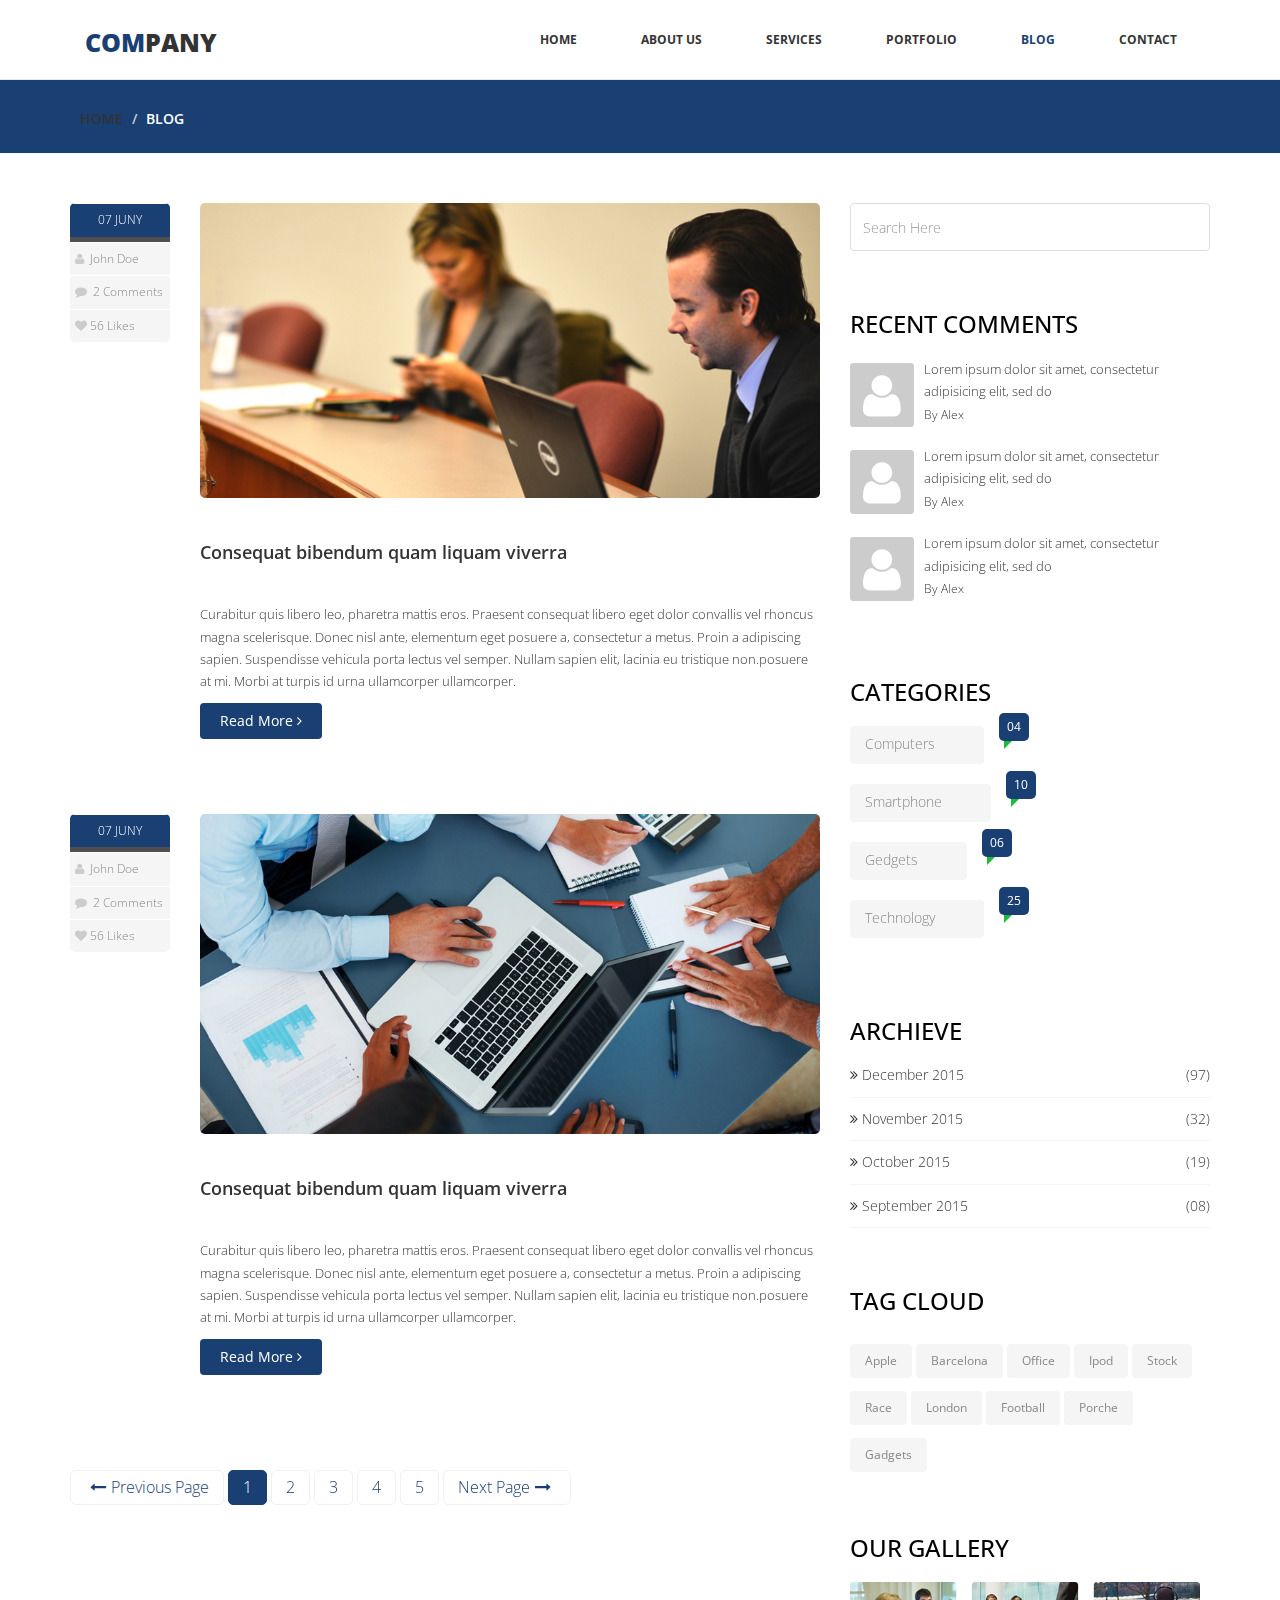
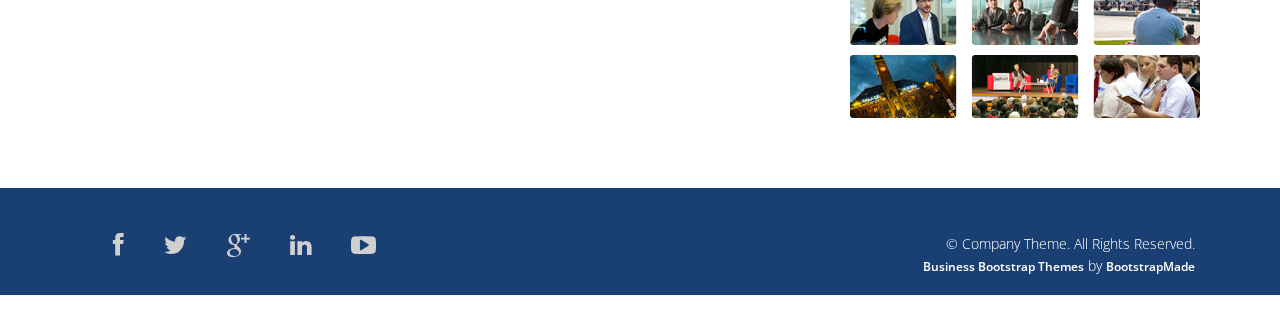
<file: blog.html>
<!DOCTYPE html>
<html lang="en">
  <head>
    <meta charset="utf-8">
    <meta http-equiv="X-UA-Compatible" content="IE=edge">
    <meta name="viewport" content="width=device-width, initial-scale=1">
   <title>Company-HTML Bootstrap theme</title>

    <!-- Bootstrap -->
    <link href="css/bootstrap.min.css" rel="stylesheet">
	<link rel="stylesheet" href="css/font-awesome.min.css">
	<link rel="stylesheet" href="css/animate.css">
	<link href="css/prettyPhoto.css" rel="stylesheet">
	<link href="css/style.css" rel="stylesheet" />		
    <!-- =======================================================
        Theme Name: Company
        Theme URL: https://bootstrapmade.com/company-free-html-bootstrap-template/
        Author: BootstrapMade
        Author URL: https://bootstrapmade.com
    ======================================================= -->
  </head>
  <body>
	<header>		
		<nav class="navbar navbar-default navbar-fixed-top" role="navigation">
			<div class="navigation">
				<div class="container">					
					<div class="navbar-header">
						<button type="button" class="navbar-toggle collapsed" data-toggle="collapse" data-target=".navbar-collapse.collapse">
							<span class="sr-only">Toggle navigation</span>
							<span class="icon-bar"></span>
							<span class="icon-bar"></span>
							<span class="icon-bar"></span>
						</button>
						<div class="navbar-brand">
							<a href="index.html"><h1><span>Com</span>pany</h1></a>
						</div>
					</div>
					
					<div class="navbar-collapse collapse">							
						<div class="menu">
							<ul class="nav nav-tabs" role="tablist">
								<li role="presentation"><a href="index.html">Home</a></li>
								<li role="presentation"><a href="about.html">About Us</a></li>
								<li role="presentation"><a href="services.html">Services</a></li>								
								<li role="presentation"><a href="portfolio.html">Portfolio</a></li>
								<li role="presentation"><a href="blog.html" class="active">Blog</a></li>
								<li role="presentation"><a href="contact.html">Contact</a></li>						
							</ul>
						</div>
					</div>						
				</div>
			</div>	
		</nav>		
	</header>
	
	<div id="breadcrumb">
		<div class="container">	
			<div class="breadcrumb">							
				<li><a href="index.html">Home</a></li>
				<li>Blog</li>			
			</div>		
		</div>	
	</div>
	
	<section id="blog" class="container">
        <div class="blog">
            <div class="row">
                 <div class="col-md-8">
                    <div class="blog-item">
                        <div class="row">
                            <div class="col-xs-12 col-sm-2">
                                <div class="entry-meta">
                                    <span id="publish_date">07  JUNY</span>
                                    <span><i class="fa fa-user"></i> <a href="#">John Doe</a></span>
                                    <span><i class="fa fa-comment"></i> <a href="#">2 Comments</a></span>
                                    <span><i class="fa fa-heart"></i><a href="#">56 Likes</a></span>
                                </div>
                            </div>
                                
                            <div class="col-xs-12 col-sm-10 blog-content">
                                <a href="#"><img class="img-responsive img-blog" src="images/blog/blog1.jpg" width="100%" alt="" /></a>
                                <h4>Consequat bibendum quam liquam viverra</h4>
                                <p>Curabitur quis libero leo, pharetra mattis eros. Praesent consequat libero eget dolor convallis vel rhoncus magna scelerisque. Donec nisl ante, elementum eget posuere a, consectetur a metus. Proin a adipiscing sapien. Suspendisse vehicula porta lectus vel semper. Nullam sapien elit, lacinia eu tristique non.posuere at mi. Morbi at turpis id urna ullamcorper ullamcorper.</p>
                                <a class="btn btn-primary readmore">Read More <i class="fa fa-angle-right"></i></a>
                            </div>
                        </div>    
                    </div><!--/.blog-item-->
                        
                    <div class="blog-item">
                        <div class="row">
                             <div class="col-sm-2">
                                <div class="entry-meta"> 
                                    <span id="publish_date">07  JUNY</span>
                                    <span><i class="fa fa-user"></i> <a href="#">John Doe</a></span>
                                    <span><i class="fa fa-comment"></i> <a href="#">2 Comments</a></span>
                                    <span><i class="fa fa-heart"></i><a href="#">56 Likes</a></span>
                                </div>
                            </div>
                            <div class="col-sm-10 blog-content">
                                <a href=""><img class="img-responsive img-blog" src="images/3.jpg" width="100%" alt="" /></a>
                                <h4>Consequat bibendum quam liquam viverra</h4>
                                <p>Curabitur quis libero leo, pharetra mattis eros. Praesent consequat libero eget dolor convallis vel rhoncus magna scelerisque. Donec nisl ante, elementum eget posuere a, consectetur a metus. Proin a adipiscing sapien. Suspendisse vehicula porta lectus vel semper. Nullam sapien elit, lacinia eu tristique non.posuere at mi. Morbi at turpis id urna ullamcorper ullamcorper.</p>
                                <a class="btn btn-primary readmore">Read More <i class="fa fa-angle-right"></i></a>
                            </div>
                        </div>    
                    </div><!--/.blog-item-->
                        
                    <ul class="pagination pagination-lg">
                        <li><a href="#"><i class="fa fa-long-arrow-left"></i>Previous Page</a></li>
                        <li class="active"><a href="#">1</a></li>
                        <li><a href="#">2</a></li>
                        <li><a href="#">3</a></li>
                        <li><a href="#">4</a></li>
                        <li><a href="#">5</a></li>
                        <li><a href="#">Next Page<i class="fa fa-long-arrow-right"></i></a></li>
                    </ul><!--/.pagination-->
                </div><!--/.col-md-8-->

                <aside class="col-md-4">
                    <div class="widget search">
                        <form role="form">
                            <input type="text" class="form-control search_box" autocomplete="off" placeholder="Search Here">
                        </form>
                    </div><!--/.search-->
    				
    				<div class="widget categories">
                        <h3>Recent Comments</h3>
                        <div class="row">
                            <div class="col-sm-12">
                                <div class="single_comments">
                                    <img src="images/blog/avatar3.png" alt=""  />
                                    <p>Lorem ipsum dolor sit amet, consectetur adipisicing elit, sed do </p>
                                    <div class="entry-meta small muted">
                                        <span>By <a href="#">Alex</a></span>
                                    </div>
                                </div>
                                <div class="single_comments">
                                    <img src="images/blog/avatar3.png" alt=""  />
                                    <p>Lorem ipsum dolor sit amet, consectetur adipisicing elit, sed do </p>
                                    <div class="entry-meta small muted">
                                        <span>By <a href="#">Alex</a></span> 
                                    </div>
                                </div>
                                <div class="single_comments">
                                    <img src="images/blog/avatar3.png" alt=""  />
                                    <p>Lorem ipsum dolor sit amet, consectetur adipisicing elit, sed do </p>
                                    <div class="entry-meta small muted">
                                        <span>By <a href="#">Alex</a></span>
                                    </div>
                                </div>
                                
                            </div>
                        </div>                     
                    </div><!--/.recent comments-->
                     

                    <div class="widget categories">
                        <h3>Categories</h3>
                        <div class="row">
                            <div class="col-sm-6">
                                <ul class="blog_category">
                                    <li><a href="#">Computers <span class="badge">04</span></a></li>
                                    <li><a href="#">Smartphone <span class="badge">10</span></a></li>
                                    <li><a href="#">Gedgets <span class="badge">06</span></a></li>
                                    <li><a href="#">Technology <span class="badge">25</span></a></li>
                                </ul>
                            </div>
                        </div>                     
                    </div><!--/.categories-->
    				
    				<div class="widget archieve">
                        <h3>Archieve</h3>
                        <div class="row">
                            <div class="col-sm-12">
                                <ul class="blog_archieve">
                                    <li><a href="#"><i class="fa fa-angle-double-right"></i> December 2015 <span class="pull-right">(97)</span></a></li>
                                    <li><a href="#"><i class="fa fa-angle-double-right"></i> November 2015 <span class="pull-right">(32)</span></a></li>
                                    <li><a href="#"><i class="fa fa-angle-double-right"></i> October 2015 <span class="pull-right">(19)</span></a></li>
                                    <li><a href="#"><i class="fa fa-angle-double-right"></i> September 2015 <span class="pull-right">(08)</span></a></li>
                                </ul>
                            </div>
                        </div>                     
                    </div><!--/.archieve-->
    				
                    <div class="widget tags">
                        <h3>Tag Cloud</h3>
                        <ul class="tag-cloud">
                            <li><a class="btn btn-xs btn-primary" href="#">Apple</a></li>
                            <li><a class="btn btn-xs btn-primary" href="#">Barcelona</a></li>
                            <li><a class="btn btn-xs btn-primary" href="#">Office</a></li>
                            <li><a class="btn btn-xs btn-primary" href="#">Ipod</a></li>
                            <li><a class="btn btn-xs btn-primary" href="#">Stock</a></li>
                            <li><a class="btn btn-xs btn-primary" href="#">Race</a></li>
                            <li><a class="btn btn-xs btn-primary" href="#">London</a></li>
                            <li><a class="btn btn-xs btn-primary" href="#">Football</a></li>
                            <li><a class="btn btn-xs btn-primary" href="#">Porche</a></li>
                            <li><a class="btn btn-xs btn-primary" href="#">Gadgets</a></li>
                        </ul>
                    </div><!--/.tags-->
    				
    				<div class="widget blog_gallery">
                        <h3>Our Gallery</h3>
                        <ul class="sidebar-gallery">
                            <li><a href="#"><img src="images/blog/gallery1.png" alt="" /></a></li>
                            <li><a href="#"><img src="images/blog/gallery2.png" alt="" /></a></li>
                            <li><a href="#"><img src="images/blog/gallery3.png" alt="" /></a></li>
                            <li><a href="#"><img src="images/blog/gallery4.png" alt="" /></a></li>
                            <li><a href="#"><img src="images/blog/gallery5.png" alt="" /></a></li>
                            <li><a href="#"><img src="images/blog/gallery6.png" alt="" /></a></li>
                        </ul>
                    </div><!--/.blog_gallery-->
    			</aside>  
            </div><!--/.row-->
        </div>
    </section><!--/#blog-->
	
	<footer>
		<div class="footer">
			<div class="container">
				<div class="social-icon">
					<div class="col-md-4">
						<ul class="social-network">
							<li><a href="#" class="fb tool-tip" title="Facebook"><i class="fa fa-facebook"></i></a></li>
							<li><a href="#" class="twitter tool-tip" title="Twitter"><i class="fa fa-twitter"></i></a></li>
							<li><a href="#" class="gplus tool-tip" title="Google Plus"><i class="fa fa-google-plus"></i></a></li>
							<li><a href="#" class="linkedin tool-tip" title="Linkedin"><i class="fa fa-linkedin"></i></a></li>
							<li><a href="#" class="ytube tool-tip" title="You Tube"><i class="fa fa-youtube-play"></i></a></li>
						</ul>	
					</div>
				</div>
				
				<div class="col-md-4 col-md-offset-4">
					<div class="copyright">
						&copy; Company Theme. All Rights Reserved.
                        <div class="credits">
                            <!-- 
                                All the links in the footer should remain intact. 
                                You can delete the links only if you purchased the pro version.
                                Licensing information: https://bootstrapmade.com/license/
                                Purchase the pro version with working PHP/AJAX contact form: https://bootstrapmade.com/buy/?theme=Company
                            -->
                            <a href="https://bootstrapmade.com/free-business-bootstrap-themes-website-templates/">Business Bootstrap Themes</a> by <a href="https://bootstrapmade.com/">BootstrapMade</a>
                        </div>
					</div>
				</div>						
			</div>
			<div class="pull-right">
				<a href="#home" class="scrollup"><i class="fa fa-angle-up fa-3x"></i></a>
			</div>
		</div>
	</footer>
	
   <!-- jQuery (necessary for Bootstrap's JavaScript plugins) -->
	<script src="js/jquery-2.1.1.min.js"></script>
	<script src="js/jquery.js"></script>	
    <!-- Include all compiled plugins (below), or include individual files as needed -->
    <script src="js/bootstrap.min.js"></script>
	<script src="js/jquery.prettyPhoto.js"></script>
    <script src="js/jquery.isotope.min.js"></script>  
	<script src="js/wow.min.js"></script>
	<script src="js/functions.js"></script>
	
</body>
</html>
</file>
<file: css/prettyPhoto.css>
div.pp_default .pp_top,div.pp_default .pp_top .pp_middle,div.pp_default .pp_top .pp_left,div.pp_default .pp_top .pp_right,div.pp_default .pp_bottom,div.pp_default .pp_bottom .pp_left,div.pp_default .pp_bottom .pp_middle,div.pp_default .pp_bottom .pp_right{height:13px}
div.pp_default .pp_top .pp_left{background:url(../images/prettyPhoto/default/sprite.png) -78px -93px no-repeat}
div.pp_default .pp_top .pp_middle{background:url(../images/prettyPhoto/default/sprite_x.png) top left repeat-x}
div.pp_default .pp_top .pp_right{background:url(../images/prettyPhoto/default/sprite.png) -112px -93px no-repeat}
div.pp_default .pp_content .ppt{color:#f8f8f8}
div.pp_default .pp_content_container .pp_left{background:url(../images/prettyPhoto/default/sprite_y.png) -7px 0 repeat-y;padding-left:13px}
div.pp_default .pp_content_container .pp_right{background:url(../images/prettyPhoto/default/sprite_y.png) top right repeat-y;padding-right:13px}
div.pp_default .pp_next:hover{background:url(../images/prettyPhoto/default/sprite_next.png) center right no-repeat;cursor:pointer}
div.pp_default .pp_previous:hover{background:url(../images/prettyPhoto/default/sprite_prev.png) center left no-repeat;cursor:pointer}
div.pp_default .pp_expand{background:url(../images/prettyPhoto/default/sprite.png) 0 -29px no-repeat;cursor:pointer;width:28px;height:28px}
div.pp_default .pp_expand:hover{background:url(../images/prettyPhoto/default/sprite.png) 0 -56px no-repeat;cursor:pointer}
div.pp_default .pp_contract{background:url(../images/prettyPhoto/default/sprite.png) 0 -84px no-repeat;cursor:pointer;width:28px;height:28px}
div.pp_default .pp_contract:hover{background:url(../images/prettyPhoto/default/sprite.png) 0 -113px no-repeat;cursor:pointer}
div.pp_default .pp_close{width:30px;height:30px;background:url(../images/prettyPhoto/default/sprite.png) 2px 1px no-repeat;cursor:pointer}
div.pp_default .pp_gallery ul li a{background:url(../images/prettyPhoto/default/default_thumb.png) center center #f8f8f8;border:1px solid #aaa}
div.pp_default .pp_social{margin-top:7px}
div.pp_default .pp_gallery a.pp_arrow_previous,div.pp_default .pp_gallery a.pp_arrow_next{position:static;left:auto}
div.pp_default .pp_nav .pp_play,div.pp_default .pp_nav .pp_pause{background:url(../images/prettyPhoto/default/sprite.png) -51px 1px no-repeat;height:30px;width:30px}
div.pp_default .pp_nav .pp_pause{background-position:-51px -29px}
div.pp_default a.pp_arrow_previous,div.pp_default a.pp_arrow_next{background:url(../images/prettyPhoto/default/sprite.png) -31px -3px no-repeat;height:20px;width:20px;margin:4px 0 0}
div.pp_default a.pp_arrow_next{left:52px;background-position:-82px -3px}
div.pp_default .pp_content_container .pp_details{margin-top:5px}
div.pp_default .pp_nav{clear:none;height:30px;width:110px;position:relative}
div.pp_default .pp_nav .currentTextHolder{font-family:Georgia;font-style:italic;color:#999;font-size:11px;left:75px;line-height:25px;position:absolute;top:2px;margin:0;padding:0 0 0 10px}
div.pp_default .pp_close:hover,div.pp_default .pp_nav .pp_play:hover,div.pp_default .pp_nav .pp_pause:hover,div.pp_default .pp_arrow_next:hover,div.pp_default .pp_arrow_previous:hover{opacity:0.7}
div.pp_default .pp_description{font-size:11px;font-weight:700;line-height:14px;margin:5px 50px 5px 0}
div.pp_default .pp_bottom .pp_left{background:url(../images/prettyPhoto/default/sprite.png) -78px -127px no-repeat}
div.pp_default .pp_bottom .pp_middle{background:url(../images/prettyPhoto/default/sprite_x.png) bottom left repeat-x}
div.pp_default .pp_bottom .pp_right{background:url(../images/prettyPhoto/default/sprite.png) -112px -127px no-repeat}
div.pp_default .pp_loaderIcon{background:url(../images/prettyPhoto/default/loader.gif) center center no-repeat}
div.light_rounded .pp_top .pp_left{background:url(../images/prettyPhoto/light_rounded/sprite.png) -88px -53px no-repeat}
div.light_rounded .pp_top .pp_right{background:url(../images/prettyPhoto/light_rounded/sprite.png) -110px -53px no-repeat}
div.light_rounded .pp_next:hover{background:url(../images/prettyPhoto/light_rounded/btnNext.png) center right no-repeat;cursor:pointer}
div.light_rounded .pp_previous:hover{background:url(../images/prettyPhoto/light_rounded/btnPrevious.png) center left no-repeat;cursor:pointer}
div.light_rounded .pp_expand{background:url(../images/prettyPhoto/light_rounded/sprite.png) -31px -26px no-repeat;cursor:pointer}
div.light_rounded .pp_expand:hover{background:url(../images/prettyPhoto/light_rounded/sprite.png) -31px -47px no-repeat;cursor:pointer}
div.light_rounded .pp_contract{background:url(../images/prettyPhoto/light_rounded/sprite.png) 0 -26px no-repeat;cursor:pointer}
div.light_rounded .pp_contract:hover{background:url(../images/prettyPhoto/light_rounded/sprite.png) 0 -47px no-repeat;cursor:pointer}
div.light_rounded .pp_close{width:75px;height:22px;background:url(../images/prettyPhoto/light_rounded/sprite.png) -1px -1px no-repeat;cursor:pointer}
div.light_rounded .pp_nav .pp_play{background:url(../images/prettyPhoto/light_rounded/sprite.png) -1px -100px no-repeat;height:15px;width:14px}
div.light_rounded .pp_nav .pp_pause{background:url(../images/prettyPhoto/light_rounded/sprite.png) -24px -100px no-repeat;height:15px;width:14px}
div.light_rounded .pp_arrow_previous{background:url(../images/prettyPhoto/light_rounded/sprite.png) 0 -71px no-repeat}
div.light_rounded .pp_arrow_next{background:url(../images/prettyPhoto/light_rounded/sprite.png) -22px -71px no-repeat}
div.light_rounded .pp_bottom .pp_left{background:url(../images/prettyPhoto/light_rounded/sprite.png) -88px -80px no-repeat}
div.light_rounded .pp_bottom .pp_right{background:url(../images/prettyPhoto/light_rounded/sprite.png) -110px -80px no-repeat}
div.dark_rounded .pp_top .pp_left{background:url(../images/prettyPhoto/dark_rounded/sprite.png) -88px -53px no-repeat}
div.dark_rounded .pp_top .pp_right{background:url(../images/prettyPhoto/dark_rounded/sprite.png) -110px -53px no-repeat}
div.dark_rounded .pp_content_container .pp_left{background:url(../images/prettyPhoto/dark_rounded/contentPattern.png) top left repeat-y}
div.dark_rounded .pp_content_container .pp_right{background:url(../images/prettyPhoto/dark_rounded/contentPattern.png) top right repeat-y}
div.dark_rounded .pp_next:hover{background:url(../images/prettyPhoto/dark_rounded/btnNext.png) center right no-repeat;cursor:pointer}
div.dark_rounded .pp_previous:hover{background:url(../images/prettyPhoto/dark_rounded/btnPrevious.png) center left no-repeat;cursor:pointer}
div.dark_rounded .pp_expand{background:url(../images/prettyPhoto/dark_rounded/sprite.png) -31px -26px no-repeat;cursor:pointer}
div.dark_rounded .pp_expand:hover{background:url(../images/prettyPhoto/dark_rounded/sprite.png) -31px -47px no-repeat;cursor:pointer}
div.dark_rounded .pp_contract{background:url(../images/prettyPhoto/dark_rounded/sprite.png) 0 -26px no-repeat;cursor:pointer}
div.dark_rounded .pp_contract:hover{background:url(../images/prettyPhoto/dark_rounded/sprite.png) 0 -47px no-repeat;cursor:pointer}
div.dark_rounded .pp_close{width:75px;height:22px;background:url(../images/prettyPhoto/dark_rounded/sprite.png) -1px -1px no-repeat;cursor:pointer}
div.dark_rounded .pp_description{margin-right:85px;color:#fff}
div.dark_rounded .pp_nav .pp_play{background:url(../images/prettyPhoto/dark_rounded/sprite.png) -1px -100px no-repeat;height:15px;width:14px}
div.dark_rounded .pp_nav .pp_pause{background:url(../images/prettyPhoto/dark_rounded/sprite.png) -24px -100px no-repeat;height:15px;width:14px}
div.dark_rounded .pp_arrow_previous{background:url(../images/prettyPhoto/dark_rounded/sprite.png) 0 -71px no-repeat}
div.dark_rounded .pp_arrow_next{background:url(../images/prettyPhoto/dark_rounded/sprite.png) -22px -71px no-repeat}
div.dark_rounded .pp_bottom .pp_left{background:url(../images/prettyPhoto/dark_rounded/sprite.png) -88px -80px no-repeat}
div.dark_rounded .pp_bottom .pp_right{background:url(../images/prettyPhoto/dark_rounded/sprite.png) -110px -80px no-repeat}
div.dark_rounded .pp_loaderIcon{background:url(../images/prettyPhoto/dark_rounded/loader.gif) center center no-repeat}
div.dark_square .pp_left,div.dark_square .pp_middle,div.dark_square .pp_right,div.dark_square .pp_content{background:#000}
div.dark_square .pp_description{color:#fff;margin:0 85px 0 0}
div.dark_square .pp_loaderIcon{background:url(../images/prettyPhoto/dark_square/loader.gif) center center no-repeat}
div.dark_square .pp_expand{background:url(../images/prettyPhoto/dark_square/sprite.png) -31px -26px no-repeat;cursor:pointer}
div.dark_square .pp_expand:hover{background:url(../images/prettyPhoto/dark_square/sprite.png) -31px -47px no-repeat;cursor:pointer}
div.dark_square .pp_contract{background:url(../images/prettyPhoto/dark_square/sprite.png) 0 -26px no-repeat;cursor:pointer}
div.dark_square .pp_contract:hover{background:url(../images/prettyPhoto/dark_square/sprite.png) 0 -47px no-repeat;cursor:pointer}
div.dark_square .pp_close{width:75px;height:22px;background:url(../images/prettyPhoto/dark_square/sprite.png) -1px -1px no-repeat;cursor:pointer}
div.dark_square .pp_nav{clear:none}
div.dark_square .pp_nav .pp_play{background:url(../images/prettyPhoto/dark_square/sprite.png) -1px -100px no-repeat;height:15px;width:14px}
div.dark_square .pp_nav .pp_pause{background:url(../images/prettyPhoto/dark_square/sprite.png) -24px -100px no-repeat;height:15px;width:14px}
div.dark_square .pp_arrow_previous{background:url(../images/prettyPhoto/dark_square/sprite.png) 0 -71px no-repeat}
div.dark_square .pp_arrow_next{background:url(../images/prettyPhoto/dark_square/sprite.png) -22px -71px no-repeat}
div.dark_square .pp_next:hover{background:url(../images/prettyPhoto/dark_square/btnNext.png) center right no-repeat;cursor:pointer}
div.dark_square .pp_previous:hover{background:url(../images/prettyPhoto/dark_square/btnPrevious.png) center left no-repeat;cursor:pointer}
div.light_square .pp_expand{background:url(../images/prettyPhoto/light_square/sprite.png) -31px -26px no-repeat;cursor:pointer}
div.light_square .pp_expand:hover{background:url(../images/prettyPhoto/light_square/sprite.png) -31px -47px no-repeat;cursor:pointer}
div.light_square .pp_contract{background:url(../images/prettyPhoto/light_square/sprite.png) 0 -26px no-repeat;cursor:pointer}
div.light_square .pp_contract:hover{background:url(../images/prettyPhoto/light_square/sprite.png) 0 -47px no-repeat;cursor:pointer}
div.light_square .pp_close{width:75px;height:22px;background:url(../images/prettyPhoto/light_square/sprite.png) -1px -1px no-repeat;cursor:pointer}
div.light_square .pp_nav .pp_play{background:url(../images/prettyPhoto/light_square/sprite.png) -1px -100px no-repeat;height:15px;width:14px}
div.light_square .pp_nav .pp_pause{background:url(../images/prettyPhoto/light_square/sprite.png) -24px -100px no-repeat;height:15px;width:14px}
div.light_square .pp_arrow_previous{background:url(../images/prettyPhoto/light_square/sprite.png) 0 -71px no-repeat}
div.light_square .pp_arrow_next{background:url(../images/prettyPhoto/light_square/sprite.png) -22px -71px no-repeat}
div.light_square .pp_next:hover{background:url(../images/prettyPhoto/light_square/btnNext.png) center right no-repeat;cursor:pointer}
div.light_square .pp_previous:hover{background:url(../images/prettyPhoto/light_square/btnPrevious.png) center left no-repeat;cursor:pointer}
div.facebook .pp_top .pp_left{background:url(../images/prettyPhoto/facebook/sprite.png) -88px -53px no-repeat}
div.facebook .pp_top .pp_middle{background:url(../images/prettyPhoto/facebook/contentPatternTop.png) top left repeat-x}
div.facebook .pp_top .pp_right{background:url(../images/prettyPhoto/facebook/sprite.png) -110px -53px no-repeat}
div.facebook .pp_content_container .pp_left{background:url(../images/prettyPhoto/facebook/contentPatternLeft.png) top left repeat-y}
div.facebook .pp_content_container .pp_right{background:url(../images/prettyPhoto/facebook/contentPatternRight.png) top right repeat-y}
div.facebook .pp_expand{background:url(../images/prettyPhoto/facebook/sprite.png) -31px -26px no-repeat;cursor:pointer}
div.facebook .pp_expand:hover{background:url(../images/prettyPhoto/facebook/sprite.png) -31px -47px no-repeat;cursor:pointer}
div.facebook .pp_contract{background:url(../images/prettyPhoto/facebook/sprite.png) 0 -26px no-repeat;cursor:pointer}
div.facebook .pp_contract:hover{background:url(../images/prettyPhoto/facebook/sprite.png) 0 -47px no-repeat;cursor:pointer}
div.facebook .pp_close{width:22px;height:22px;background:url(../images/prettyPhoto/facebook/sprite.png) -1px -1px no-repeat;cursor:pointer}
div.facebook .pp_description{margin:0 37px 0 0}
div.facebook .pp_loaderIcon{background:url(../images/prettyPhoto/facebook/loader.gif) center center no-repeat}
div.facebook .pp_arrow_previous{background:url(../images/prettyPhoto/facebook/sprite.png) 0 -71px no-repeat;height:22px;margin-top:0;width:22px}
div.facebook .pp_arrow_previous.disabled{background-position:0 -96px;cursor:default}
div.facebook .pp_arrow_next{background:url(../images/prettyPhoto/facebook/sprite.png) -32px -71px no-repeat;height:22px;margin-top:0;width:22px}
div.facebook .pp_arrow_next.disabled{background-position:-32px -96px;cursor:default}
div.facebook .pp_nav{margin-top:0}
div.facebook .pp_nav p{font-size:15px;padding:0 3px 0 4px}
div.facebook .pp_nav .pp_play{background:url(../images/prettyPhoto/facebook/sprite.png) -1px -123px no-repeat;height:22px;width:22px}
div.facebook .pp_nav .pp_pause{background:url(../images/prettyPhoto/facebook/sprite.png) -32px -123px no-repeat;height:22px;width:22px}
div.facebook .pp_next:hover{background:url(../images/prettyPhoto/facebook/btnNext.png) center right no-repeat;cursor:pointer}
div.facebook .pp_previous:hover{background:url(../images/prettyPhoto/facebook/btnPrevious.png) center left no-repeat;cursor:pointer}
div.facebook .pp_bottom .pp_left{background:url(../images/prettyPhoto/facebook/sprite.png) -88px -80px no-repeat}
div.facebook .pp_bottom .pp_middle{background:url(../images/prettyPhoto/facebook/contentPatternBottom.png) top left repeat-x}
div.facebook .pp_bottom .pp_right{background:url(../images/prettyPhoto/facebook/sprite.png) -110px -80px no-repeat}
div.pp_pic_holder a:focus{outline:none}
div.pp_overlay{background:#000;display:none;left:0;position:absolute;top:0;width:100%;z-index:9500}
div.pp_pic_holder{display:none;position:absolute;width:100px;z-index:10000}
.pp_content{height:40px;min-width:40px}
* html .pp_content{width:40px}
.pp_content_container{position:relative;text-align:left;width:100%}
.pp_content_container .pp_left{padding-left:20px}
.pp_content_container .pp_right{padding-right:20px}
.pp_content_container .pp_details{float:left;margin:10px 0 2px}
.pp_description{display:none;margin:0}
.pp_social{float:left;margin:0}
.pp_social .facebook{float:left;margin-left:5px;width:55px;overflow:hidden}
.pp_social .twitter{float:left}
.pp_nav{clear:right;float:left;margin:3px 10px 0 0}
.pp_nav p{float:left;white-space:nowrap;margin:2px 4px}
.pp_nav .pp_play,.pp_nav .pp_pause{float:left;margin-right:4px;text-indent:-10000px}
a.pp_arrow_previous,a.pp_arrow_next{display:block;float:left;height:15px;margin-top:3px;overflow:hidden;text-indent:-10000px;width:14px}
.pp_hoverContainer{position:absolute;top:0;width:100%;z-index:2000}
.pp_gallery{display:none;left:50%;margin-top:-50px;position:absolute;z-index:10000}
.pp_gallery div{float:left;overflow:hidden;position:relative}
.pp_gallery ul{float:left;height:35px;position:relative;white-space:nowrap;margin:0 0 0 5px;padding:0}
.pp_gallery ul a{border:1px rgba(0,0,0,0.5) solid;display:block;float:left;height:33px;overflow:hidden}
.pp_gallery ul a img{border:0}
.pp_gallery li{display:block;float:left;margin:0 5px 0 0;padding:0}
.pp_gallery li.default a{background:url(../images/prettyPhoto/facebook/default_thumbnail.gif) 0 0 no-repeat;display:block;height:33px;width:50px}
.pp_gallery .pp_arrow_previous,.pp_gallery .pp_arrow_next{margin-top:7px!important}
a.pp_next{background:url(../images/prettyPhoto/light_rounded/btnNext.png) 10000px 10000px no-repeat;display:block;float:right;height:100%;text-indent:-10000px;width:49%}
a.pp_previous{background:url(../images/prettyPhoto/light_rounded/btnNext.png) 10000px 10000px no-repeat;display:block;float:left;height:100%;text-indent:-10000px;width:49%}
a.pp_expand,a.pp_contract{cursor:pointer;display:none;height:20px;position:absolute;right:30px;text-indent:-10000px;top:10px;width:20px;z-index:20000}
a.pp_close{position:absolute;right:0;top:0;display:block;line-height:22px;text-indent:-10000px}
.pp_loaderIcon{display:block;height:24px;left:50%;position:absolute;top:50%;width:24px;margin:-12px 0 0 -12px}
#pp_full_res{line-height:1!important}
#pp_full_res .pp_inline{text-align:left}
#pp_full_res .pp_inline p{margin:0 0 15px}
div.ppt{color:#fff;display:none;font-size:17px;z-index:9999;margin:0 0 5px 15px}
div.pp_default .pp_content,div.light_rounded .pp_content{background-color:#fff}
div.pp_default #pp_full_res .pp_inline,div.light_rounded .pp_content .ppt,div.light_rounded #pp_full_res .pp_inline,div.light_square .pp_content .ppt,div.light_square #pp_full_res .pp_inline,div.facebook .pp_content .ppt,div.facebook #pp_full_res .pp_inline{color:#000}
div.pp_default .pp_gallery ul li a:hover,div.pp_default .pp_gallery ul li.selected a,.pp_gallery ul a:hover,.pp_gallery li.selected a{border-color:#fff}
div.pp_default .pp_details,div.light_rounded .pp_details,div.dark_rounded .pp_details,div.dark_square .pp_details,div.light_square .pp_details,div.facebook .pp_details{position:relative}
div.light_rounded .pp_top .pp_middle,div.light_rounded .pp_content_container .pp_left,div.light_rounded .pp_content_container .pp_right,div.light_rounded .pp_bottom .pp_middle,div.light_square .pp_left,div.light_square .pp_middle,div.light_square .pp_right,div.light_square .pp_content,div.facebook .pp_content{background:#fff}
div.light_rounded .pp_description,div.light_square .pp_description{margin-right:85px}
div.light_rounded .pp_gallery a.pp_arrow_previous,div.light_rounded .pp_gallery a.pp_arrow_next,div.dark_rounded .pp_gallery a.pp_arrow_previous,div.dark_rounded .pp_gallery a.pp_arrow_next,div.dark_square .pp_gallery a.pp_arrow_previous,div.dark_square .pp_gallery a.pp_arrow_next,div.light_square .pp_gallery a.pp_arrow_previous,div.light_square .pp_gallery a.pp_arrow_next{margin-top:12px!important}
div.light_rounded .pp_arrow_previous.disabled,div.dark_rounded .pp_arrow_previous.disabled,div.dark_square .pp_arrow_previous.disabled,div.light_square .pp_arrow_previous.disabled{background-position:0 -87px;cursor:default}
div.light_rounded .pp_arrow_next.disabled,div.dark_rounded .pp_arrow_next.disabled,div.dark_square .pp_arrow_next.disabled,div.light_square .pp_arrow_next.disabled{background-position:-22px -87px;cursor:default}
div.light_rounded .pp_loaderIcon,div.light_square .pp_loaderIcon{background:url(../images/prettyPhoto/light_rounded/loader.gif) center center no-repeat}
div.dark_rounded .pp_top .pp_middle,div.dark_rounded .pp_content,div.dark_rounded .pp_bottom .pp_middle{background:url(../images/prettyPhoto/dark_rounded/contentPattern.png) top left repeat}
div.dark_rounded .currentTextHolder,div.dark_square .currentTextHolder{color:#c4c4c4}
div.dark_rounded #pp_full_res .pp_inline,div.dark_square #pp_full_res .pp_inline{color:#fff}
.pp_top,.pp_bottom{height:20px;position:relative}
* html .pp_top,* html .pp_bottom{padding:0 20px}
.pp_top .pp_left,.pp_bottom .pp_left{height:20px;left:0;position:absolute;width:20px}
.pp_top .pp_middle,.pp_bottom .pp_middle{height:20px;left:20px;position:absolute;right:20px}
* html .pp_top .pp_middle,* html .pp_bottom .pp_middle{left:0;position:static}
.pp_top .pp_right,.pp_bottom .pp_right{height:20px;left:auto;position:absolute;right:0;top:0;width:20px}
.pp_fade,.pp_gallery li.default a img{display:none}
</file>
<file: css/style.css>
/*
    Theme Name: Company
    Theme URL: https://bootstrapmade.com/company-free-html-bootstrap-template/
    Author: BootstrapMade
    Author URL: https://bootstrapmade.com
*/

/* ==== Google font ==== */
@import url(https://fonts.googleapis.com/css?family=Open+Sans:400,300,700,600);
@import url('font-awesome.css');
/* ==== overwrite bootstrap standard ==== */
@import url('animate.css');



body {
	font-family:'Open Sans', Arial, sans-serif;
	font-size:14px;
	font-weight:300;
	line-height:1.6em;
	color:#fff;
	background-color:#fff;
	overflow-x:hidden;
}

hi,h2,h3,h4,h5,h6 {
	color:#333;
	line-height:1.1em;
}

p {
	color:#333;
	font-size:13px;
}
a {
    text-decoration:none;
    transition: all 0.1s ease-in-out;
    -moz-transition: all 0.1s ease-in-out;
    -webkit-transition: all 0.1s ease-in-out;
    -o-transition: all 0.1s ease-in-out;
    outline: none;
	color:#333;
}
a:hover {
	text-decoration: none;
	color:#eee;	
	}

.btn-primary {
  padding: 8px 20px;
  background: #193F73;
  color: #fff;
  border-radius: 4px;
  border:none;
  margin-top: 10px;
}
	
.text-center h2 {
	margin-bottom:30px;
}

.text-center p {
	margin-bottom:50px;
	color:#333;
}

.btn-default {
  color: #333;
  background-color: #fff;
  border-color: #fff;
  text-transform:uppercase;
  font-size:18px;
  border-radius:30px;
  margin-left:-10px;
}

#breadcrumb {
	background-color: #193F73;
	margin-top: -20px;
}

.breadcrumb { 
  list-style: none;
  background-color: #193F73;
  border-radius: 0px;
  padding:3px 10px;
}

.breadcrumb li {
   text-transform:uppercase;
   margin-top:125px;
   font-weight:600;
}

/*===========================
  Menu and Navigation
============================ */
.navigation  {
	background-color:#fff;
	padding:0;
}

.navbar-brand h1 {
	margin-top:9px;
	padding-top:5px;
	float: left;	
	font-size: 25px;	
	color:#333;	
	text-transform:uppercase;
	font-weight:900;
}
.navbar-brand h1 span {
	color: #193F73;
}

.menu {
	font-size:12px;
	float:right;
	text-transform:uppercase;
	font-weight:700;	
}

.menu ul.nav-tabs li {
	color:#000;	
}

.nav-tabs {
	border-bottom: 0;
}
.nav-tabs > li {
	float: left;
	margin-bottom: 0;
}
.nav-tabs > li > a {	
	border-radius:0;
	color:#333;
	padding:30px;
}

.nav-tabs > li > a:hover {	
	color: #193F73;
	border-color: #fff #fff #fff;
	border-radius:0;
	background-color:#fff; 
	transition: all 0.3s ease-in-out;
	-moz-transition: all 0.3s ease-in-out;
	-webkit-transition: all 0.3s ease-in-out;
	-o-transition: all 0.3s ease-in-out;
}
.nav-tabs > li > a.active {
	color: #193F73;
	border-radius:0;
	transition: all 0.3s ease-in-out;
	-moz-transition: all 0.3s ease-in-out;
	-webkit-transition: all 0.3s ease-in-out;
	-o-transition: all 0.3s ease-in-out;
}


/*===========================
  slider
============================ */
#main-slider {
	margin-top:40px;
}

#main-slider {
  position: relative;
}

.no-margin {
  margin: 0;
  padding: 0;
}

.home-title {
  font-family: sans-serif; font-size: 32px; color: white;
}

.home-subtitle {
  font-family: sans-serif; font-size: 32px; color: white;  
}

#main-slider .carousel .carousel-content {
  margin-top: 150px;
}

#main-slider .carousel .slide-margin{
  margin-top: 0px;
}

#main-slider .carousel h2 {
  color: #fff;
  text-transform:uppercase;
  font-size:50px;
  font-weight:800;
}

#main-slider .carousel h2 span {
  color: #193F73;
}

#main-slider .carousel h2 span spani {
  color: #000;
}

#main-slider .carousel p {
  color: #ddd;
  font-size:25px;
}

#main-slider .carousel .btn-slide {
  padding: 8px 20px;
  background: #193F73;
  color: #fff;
  border-radius: 4px;
  margin-top: 25px;
  display: inline-block;
}

#main-slider .carousel .slider-img{
  text-align: right;
  position: absolute;
}


#main-slider .carousel .item {
  background-position: 50%;
  background-repeat: no-repeat;
  background-size: cover;
  left: 0 !important;
  opacity: 0;
  top: 0;
  position: absolute;
  width: 100%;
  display: block !important;
  height: 730px;
  -webkit-transition: opacity ease-in-out 500ms;
  -moz-transition: opacity ease-in-out 500ms;
  -o-transition: opacity ease-in-out 500ms;
  transition: opacity ease-in-out 500ms;
}

#main-slider .carousel .item:first-child {
  top: auto;
  position: relative;
}

#main-slider .carousel .item.active {
  opacity: 1;
  -webkit-transition: opacity ease-in-out 500ms;
  -moz-transition: opacity ease-in-out 500ms;
  -o-transition: opacity ease-in-out 500ms;
  transition: opacity ease-in-out 500ms;
  z-index: 1;
}

#main-slider .active .animation.animated-item-1 {
  -webkit-animation: fadeInUp 300ms linear 300ms both;
  -moz-animation: fadeInUp 300ms linear 300ms both;
  -o-animation: fadeInUp 300ms linear 300ms both;
  -ms-animation: fadeInUp 300ms linear 300ms both;
  animation: fadeInUp 300ms linear 300ms both;
}

#main-slider .active .animation.animated-item-2 {
  -webkit-animation: fadeInUp 300ms linear 600ms both;
  -moz-animation: fadeInUp 300ms linear 600ms both;
  -o-animation: fadeInUp 300ms linear 600ms both;
  -ms-animation: fadeInUp 300ms linear 600ms both;
  animation: fadeInUp 300ms linear 600ms both;
}

#main-slider .active .animation.animated-item-3 {
  -webkit-animation: fadeInUp 300ms linear 900ms both;
  -moz-animation: fadeInUp 300ms linear 900ms both;
  -o-animation: fadeInUp 300ms linear 900ms both;
  -ms-animation: fadeInUp 300ms linear 900ms both;
  animation: fadeInUp 300ms linear 900ms both;
}

#main-slider .active .animation.animated-item-4 {
  -webkit-animation: fadeInUp 300ms linear 1200ms both;
  -moz-animation: fadeInUp 300ms linear 1200ms both;
  -o-animation: fadeInUp 300ms linear 1200ms both;
  -ms-animation: fadeInUp 300ms linear 1200ms both;
  animation: fadeInUp 300ms linear 1200ms both;
}

.feature {
	padding:50px;
}

.text-center i {
	font-size:40px;
	margin-top:70px;
	margin-bottom:30px;
	color:#fff;
	padding:50px;
	background:#193F73;
	border-radius:50%;
}

.text-center h2 {
	margin-top:20px;
	margin-bottom:20px;
	text-transform:uppercase;
	font-size:18px;
	color: #193F73;
}

.hi-icon-effect i.fa:hover {
	background:#fff;
	color: #193F73;
	-webkit-transition: color 300ms, background-color 300ms;
  -moz-transition: color 300ms, background-color 300ms;
  -o-transition:  color 300ms, background-color 300ms;
  transition:  color 300ms, background-color 300ms;
}

#partner {
  background: url(../images/partners/partner_bg.png) 50% 50% no-repeat;
  background-size: cover;
}

#partner {
  color: #fff;
  text-align: center;
  padding:100px;
}

#partner h2 {
  color: #fff;
  font-size:30px;
  font-weight:600;
}

#partner p {
  color: #fff;
  font-size:20px;
  
}

.partners ul {
  list-style: none;
  margin: 0;
  padding: 0;
}

.partners ul li{
  display: inline-block;
  float: left;
  width: 20%;
}

.partners ul li a img {
	margin-top:50px;
}

#conatcat-info{
  background: #fff url(../images/contact.png) no-repeat 90% 0;
  padding: 30px 0;
}

.contact-info i{
  width: 60px;
  height: 60px;
  font-size: 40px;
  line-height: 60px;
  color: #fff;
  background: #000;
  text-align: center;
  border-radius: 6px;
}

.contact-info h2{
  margin-top: 0;
  color: #000;
}

.contact-info{
  color:#000;
}

/* --- about us --- */
.aboutus {
	padding:50px;
}

.aboutus img {
	border-radius:6px;
}

.aboutus h3 {
	margin-bottom:30px;
	font-weight:800;
}

.aboutus h4 {
	margin-top:30px;
	margin-bottom:30px;
	font-weight:700;
}

.skill h2{
	margin-top:-10px;
	margin-bottom: 25px;
}

.progress-wrap{
  position: relative;
}

.progress .color1,
.progress .color1 .bar-width{
  background: #2d7da4;
}

.progress .color2,
.progress .color2 .bar-width{
  background: #6aa42f;
}

.progress .color3,
.progress .color3 .bar-width{
  background: #ffcc33;
}

.progress .color4,
.progress .color4 .bar-width{
  background: #db3615;
}

.progress, 
.progress-bar {
  height: 15px;
  line-height: 15px;
  background: #e6e6e6;
  -webkit-box-shadow: none;
  -moz-box-shadow: none;
  box-shadow: none;
  border-radius: 0;
  overflow: visible;
  text-align: right;
}

.progress{
  position: relative;
}

.progress .bar-width{
  position: absolute;
  width: 40px;
  height: 20px;
  line-height: 20px;
  text-align: center;
  font-size: 12px;
  font-weight: 700;
  top: -30px;
  border-radius: 2px;
  margin-left: -30px;
}

.progress span{
  position: relative;
}

.progress span:before{
  content: " ";
  position: absolute;
  width: auto;
  height: auto;
  border-width: 8px 5px;
  border-style: solid;
  bottom: -15px;
  right: 8px;
}

.progress .color1 span:before{
  border-color: #2d7da4 transparent transparent transparent;
}

.progress .color2 span:before{
  border-color: #6aa42f transparent transparent transparent;
}

.progress .color3 span:before{
  border-color: #ffcc33 transparent transparent transparent;
}

.progress .color4 span:before{
  border-color: #db3615 transparent transparent transparent;
}


.about {
	background:#eee;
  padding:50px;
}

.about h2 {
	margin-bottom:30px;
}

.about img {
	margin-bottom:30px;
	border-radius:6px;
}

.our-team {
	padding:50px;
	background:#ddd;
}

.our-team h3 {
	margin-bottom:30px;
	font-weight:800;
}

.our-team h4 {
	margin-top:20px;
	margin-bottom:20px;
	font-weight:600;
}

.our-team img{
	border-radius:6px;
	margin-top:30px;
}

.lates {
	padding:50px;
}

.lates h2 {
	font-size:20px;
	font-weight:600;
	color:#333;
}

.lates img {
	margin-top:30px;
	border-radius:5px;
}

/* --- footer --- */
.footer {
	background:#193F73;
	padding:15px 22px;
}

ul.social-network {
	list-style:none;
	margin-top:20px;	
	padding:10px;
	transition: all 0.3s ease-in-out;
  -moz-transition: all 0.3s ease-in-out;
  -webkit-transition: all 0.3s ease-in-out;
  -o-transition: all 0.3s ease-in-out;
}

ul.social-network li {
	display:inline;
	margin: 0 18px;	
	font-size:25px;	
}

ul.social-network li a {	
	color:#d0d0d0;	
}
.social-network li:hover .fa-twitter {
  color: #00abf0;
}
.social-network li:hover .fa-facebook {
  color: #39579a;
}
.social-network li:hover .fa-google-plus {
  color: #eb8984;
}
.social-network li:hover .fa-pinterest {
  color: #c9171e; 
}
.social-network li:hover .fa-linkedin {
  color: #0077b5; 
}
.social-network li:hover .fa-youtube-play {
  color: #C84941; 
}
.social-network li:hover .fa-dribbble {
  color: #EA4C89 ; 
}
.social-network li:hover .fa-pinterest-square {
  color: #EA4B49; 
}

.copyright {
	margin-top:30px;
    text-align: right;
}

.copyright a {
	color:#fff;
	font-weight:600;
	font-size:12px;
	text-shadow:none;
}

/* --- services --- */
.services {
	padding:50px;
}

.services h3 {
	margin-bottom:30px;
	font-weight:800;
}

.services img {
	border-radius:6px;
}

.sub-services img {
	border-radius:6px;
}

.services p {
	margin-top:30px;
	font-size:13px;
}

.sub-services {
	padding:50px;
	background:#ddd;
}

.sub-services p {
	margin-top:30px;
	font-size:13px;
}

.media-body p {
	margin-bottom:30px;
}

.media ul li {
	list-style:none;
}

.media i {
	color:#193F73;
	font-size:50px;
}

.media h4 {
	font-size:20px;
	font-weight:600;
	color:#193F73;
}

/* --- portfolio --- */

#portfolio .center p {
	margin-top:50px;
	margin-bottom:50px;
	font-size:18px;
}

.portfolio-items, 
.portfolio-filter {
  list-style: none outside none;
  margin: 0 0 40px 0;
  padding: 0;
}

.portfolio-filter > li {
  display: inline-block;
}

.portfolio-filter > li a {
  background: none repeat scroll 0 0 #FFFFFF;
  font-size: 14px;
  font-weight: 400;
  margin-right: 20px;
  text-transform: uppercase;
  transition: all 0.9s ease 0s;
  -moz-transition: all 0.9s ease 0s;
  -webkit-transition: all 0.9s ease 0s;
  -o-transition: all 0.9s ease 0s;
  border: 1px solid #F2F2F2;
  outline: none;
  border-radius: 3px;
}

.portfolio-filter > li a:hover,
.portfolio-filter > li a.active{
  color:#fff;
  background: #193F73;
  border: 1px solid #193F73;
  box-shadow: none;
  -webkit-box-shadow: none;
}

.portfolio-items > li {
  float: left;
  padding: 0;
  -webkit-box-sizing: border-box;
  -moz-box-sizing: border-box;
  box-sizing: border-box;
}

.portfolio-item {
	margin: 0;
	padding:0;
}

.overlay {
	margin-bottom:20px;
}

.overlay a:hover {
	color: #193F73;
}

/* Start: Recommended Isotope styles */
/**** Isotope Filtering ****/
.isotope-item {
  z-index: 2;
}

.isotope-hidden.isotope-item {
  pointer-events: none;
  z-index: 1;
}

/**** Isotope CSS3 transitions ****/
.isotope,
.isotope .isotope-item {
  -webkit-transition-duration: 0.8s;
  -moz-transition-duration: 0.8s;
  -ms-transition-duration: 0.8s;
  -o-transition-duration: 0.8s;
  transition-duration: 0.8s;
}

.isotope {
  -webkit-transition-property: height, width;
  -moz-transition-property: height, width;
  -ms-transition-property: height, width;
  -o-transition-property: height, width;
  transition-property: height, width;
}

.isotope .isotope-item {
  -webkit-transition-property: -webkit-transform, opacity;
  -moz-transition-property: -moz-transform, opacity;
  -ms-transition-property: -ms-transform, opacity;
  -o-transition-property: -o-transform, opacity;
  transition-property: transform, opacity;
}

/**** disabling Isotope CSS3 transitions ****/
.isotope.no-transition,
.isotope.no-transition .isotope-item,
.isotope .isotope-item.no-transition {
  -webkit-transition-duration: 0s;
  -moz-transition-duration: 0s;
  -ms-transition-duration: 0s;
  -o-transition-duration: 0s;
  transition-duration: 0s;
}

/* End: Recommended Isotope styles */
/* disable CSS transitions for containers with infinite scrolling*/
.isotope.infinite-scrolling {
  -webkit-transition: none;
  -moz-transition: none;
  -ms-transition: none;
  -o-transition: none;
  transition: none;
}


/* --- Map --- */
.map{
	position:relative;
	margin-bottom:40px;
}

/* google map */
#google-map{
	position:relative;
	margin-top:10px;
    height: 400px;
    width: 100%;
}

/* --- blog --- */
#blog {
	margin-top:50px;
}

a.btn-primary:hover {
	background-color:#ddd;
	color:#193F73;
}

.widget {
  margin-bottom: 60px;
  padding-left: 0;
}

.single_comments {
  margin-bottom: 20px;
}

.single_comments img {
  float: left;
  margin-right: 10px;
  margin-top: 5px;
}

.single_comments p {
  margin-bottom: 0;
}

.widget .entry-meta span {
  display: inline-block;
  margin-right: 10px;
  color:#333;
}

.widget .entry-meta span a:hover {
	color:#193F73;
}

.widget h3 {
  color: #000;
  text-transform: uppercase;
  margin-bottom: 20px;
}

.blog_category{
  list-style:none;
  margin:0;
  padding:0;
}

.blog_category li{
  float:none;
  margin-bottom:20px;
}

.blog_category li a {
  background:#f5f5f5;
  border-radius: 4px;
  color: #888;
  display: inline-block;
  padding: 5px 15px;
}

.blog_category li a:hover{
  background:#193F73;
  color: #fff;
}

 .badge:before {
  border-color: transparent transparent transparent #1BBD36;
  border-style: solid;
  border-width: 10px;
  bottom: -8px;
  content: "";
  height: 0;
  left: 5px;
  position: absolute;
  z-index: -99999;
}

.badge {
  background-color: #193F73;
  border-radius: 5px;
  color: #fff;
  padding: 8px;
  position: relative;
  left: 60px;
  top: -18px;
  font-weight: normal;
}

.blog_archieve {
  list-style: none outside none;
  margin: 0;
  padding: 0;
}

.blog_archieve li {
  padding: 10px 0;
  border-bottom: 1px solid #f5f5f5;
}

ul.blog_archieve li a:hover{
	color:#193F73;
}

.blog_archieve li:first-child {
  padding-top: 0;
}

ul.gallery {
  list-style: none;
  padding: 0;
  margin: 0;
}

ul.gallery li {
  display: block;
  width: 60px;
  padding: 0;
  margin: 0 4px 4px 0;
  float: left;
}

ul.faq {
  list-style: none;
  margin: 0;
}

ul.faq li {
  margin-top: 30px;
}

ul.faq li:first-child {
  margin-top: 0;
}

ul.faq li span.number {
  display: block;
  float: left;
  width: 50px;
  height: 50px;
  line-height: 50px;
  text-align: center;
  background: #193F73;
  color: #fff;
  font-size: 24px;
}

ul.faq li > div {
  margin-left: 70px;
}

ul.faq li > div h3 {
  margin-top: 0;
}

.embed-container {
  position: relative;
  padding-bottom: 56.25%;
  padding-top: 30px;
  height: 0;
  overflow: hidden;
}

.embed-container iframe,
.embed-container object,
.embed-container embed {
  position: absolute;
  top: 0;
  left: 0;
  width: 100%;
  height: 100%;
}

.blog-item {
  border-radius: 0;
  overflow: hidden;
  margin-bottom: 50px;
}

.blog .blog-item .img-blog {
  border-radius: 5px;
  margin-bottom: 45px;
}

.blog .blog-item .blog-content {
  padding-bottom: 25px;
}

.blog .blog-item .blog-content h2 {
  margin-top: 0;
  font-size: 30px;
}

.readmore{
  margin-top: 0;
}

.blog .blog-item .blog-content h4 {
	margin-bottom: 40px;
	font-weight: 600
 }

.blog .blog-item .blog-content p {
	font-size: 13px;
}

.blog .blog-item .entry-meta {
  border-radius: 5px;
  overflow: hidden;
}

.blog .blog-item .entry-meta > span {
  background: #f5f5f5;
  border-top: 1px solid #fff;
  display: block;
  font-size: 12px;
  overflow: hidden;
  padding: 5px;
  text-align: left;
}

#publish_date {
  background: #193F73;
  border-bottom: 5px solid #4e4e4e;
  color: #fff;
  padding: 5px 0;
  text-align: center;
}

.blog .blog-item .entry-meta > span {
  color: #ccc;
}

.blog .blog-item .entry-meta > span a {
  font-size: 12px;
  margin-left: 3px;
  font-weight: 300;
  color: #888;
}

ul.pagination > li > a {
  border: 1px solid #F1F1F1;
  margin-right:5px;
  border-radius: 5px;
  font-size: 16px;
  padding: 5px 14px;
  color:#193F73;
}

ul.pagination > li > a i{
  margin-left:5px;
  margin-right:5px;
}

ul.pagination > li.active > a, 
ul.pagination > li:hover > a {
  background-color: #193F73 !important;
  border-color: #193F73 !important;
  color: #fff;
}

.search_box {
  background-position: 314px 15px;
  background-repeat: no-repeat;
  border-color: #DEDEDE;
  height: 48px;
  outline: medium none;
  box-shadow: none;
}

.form-control:focus {
  box-shadow:none;
  outline: 0 none;
}

ul.tag-cloud, 
ul.sidebar-gallery {
  list-style: none;
  padding: 0;
  margin: 0;
}

.tag-cloud li{
    display: inline-block;
    margin-bottom: 3px;
}

.tag-cloud li a {
  background: #f5f5f5;
  color: #888;
  border: 0;
  border-radius: 4px;
  padding: 8px 15px;
}

.tag-cloud li a:hover{
  background:#193F73;
  color: #fff;  
}

.sidebar-gallery li{
  display: inline-block;
  margin: 0 10px 10px 0;
}

.sidebar-gallery li a {
  border-radius: 4px;
  display: inline-block;
}

/* --- contact --- */
#contact-page{
  padding-top: 0;
  background:#fff;
  margin-bottom:50px;
}

#contact-page .contact-form 
.form-group label {
  color: #4E4E4E;
  font-size: 14px;
  font-weight: 300;
}

.form-group .form-control {
  padding: 7px 12px;
  border-color:#f2f2f2;
  box-shadow: none;
}


.validation {
    color: red;
    display:none;
    margin: 0 0 20px;
    font-weight:400;
    font-size:13px;
}

#sendmessage {
    color: #193F73;
    border:1px solid #193F73;
    display:none;
    text-align:center;
    padding:15px;
    font-weight:600;
    margin-bottom:15px;
}

#errormessage {
    color: red;
    display:none;
    border:1px solid red;
    text-align:center;
    padding:15px;
    font-weight:600;
    margin-bottom:15px;
}

#sendmessage.show, #errormessage.show, .show {
	display:block;
}

#contact-page .contact-wrap {
  margin-top: 20px;
}

.center h2{
  font-size: 36px;
  margin-top: 0;
  margin-bottom: 20px;
  text-align:center;
}
.center p{
   text-align:center;
}

.btn-lg:hover {
	color:#193F73;
	background:#ddd;
}

a.scrollup{
    color:#fff;
	height:40px;
	width:40px;
	font-size:12px;
	line-height:30px;
	text-align:center;
	text-decoration:none;
	position:fixed;
	bottom:30px;
	right:40px;	
	opacity:0,5;
	border-radius:50%;
	z-index:999;
}
a.scrollup:hover{
	opacity:1;
	background-color:#ddd;
	color:#193F73;
}

/* PRELOADER FADE EFFECT CSS */
.preloader { position: fixed; left: 0; top: 0; z-index: 999; width: 100%; height: 100%; overflow: visible; background: #333 url('https://scontent-lax3-2.xx.fbcdn.net/v/t1.0-9/20953700_10103745159477244_4139627241399869087_n.jpg?oh=7371d505af14d779066e51c2a54ac239&oe=5A2451EC') no-repeat center center;
  
    -webkit-animation: fadeout 4s forwards; /* Safari, Chrome and Opera > 12.1 */
         -moz-animation: fadeout 4s forwards; /* Firefox < 16 */
          -ms-animation: fadeout 4s forwards; /* Internet Explorer */
           -o-animation: fadeout 4s forwards; /* Opera < 12.1 */
              animation: fadeout 4s forwards;
  }
  
  @keyframes fadeout {
      from { opacity: 1; }
      to   { opacity: 0; }
  }
  
  /* Firefox < 16 */
  @-moz-keyframes fadeout {
      from { opacity: 1; }
      to   { opacity: 0; }
  }
  
  /* Safari, Chrome and Opera > 12.1 */
  @-webkit-keyframes fadeout {
      from { opacity: 1; }
      to   { opacity: 0; }
  }
  
  /* Internet Explorer */
  @-ms-keyframes fadeout {
      from { opacity: 1; }
      to   { opacity: 0; }
  }
  
  /* Opera < 12.1 */
  @-o-keyframes fadeout {
      from { opacity: 1; }
      to   { opacity: 0; }
  
  } /*END PRELOADER EFFECT CSS*/
</file>
